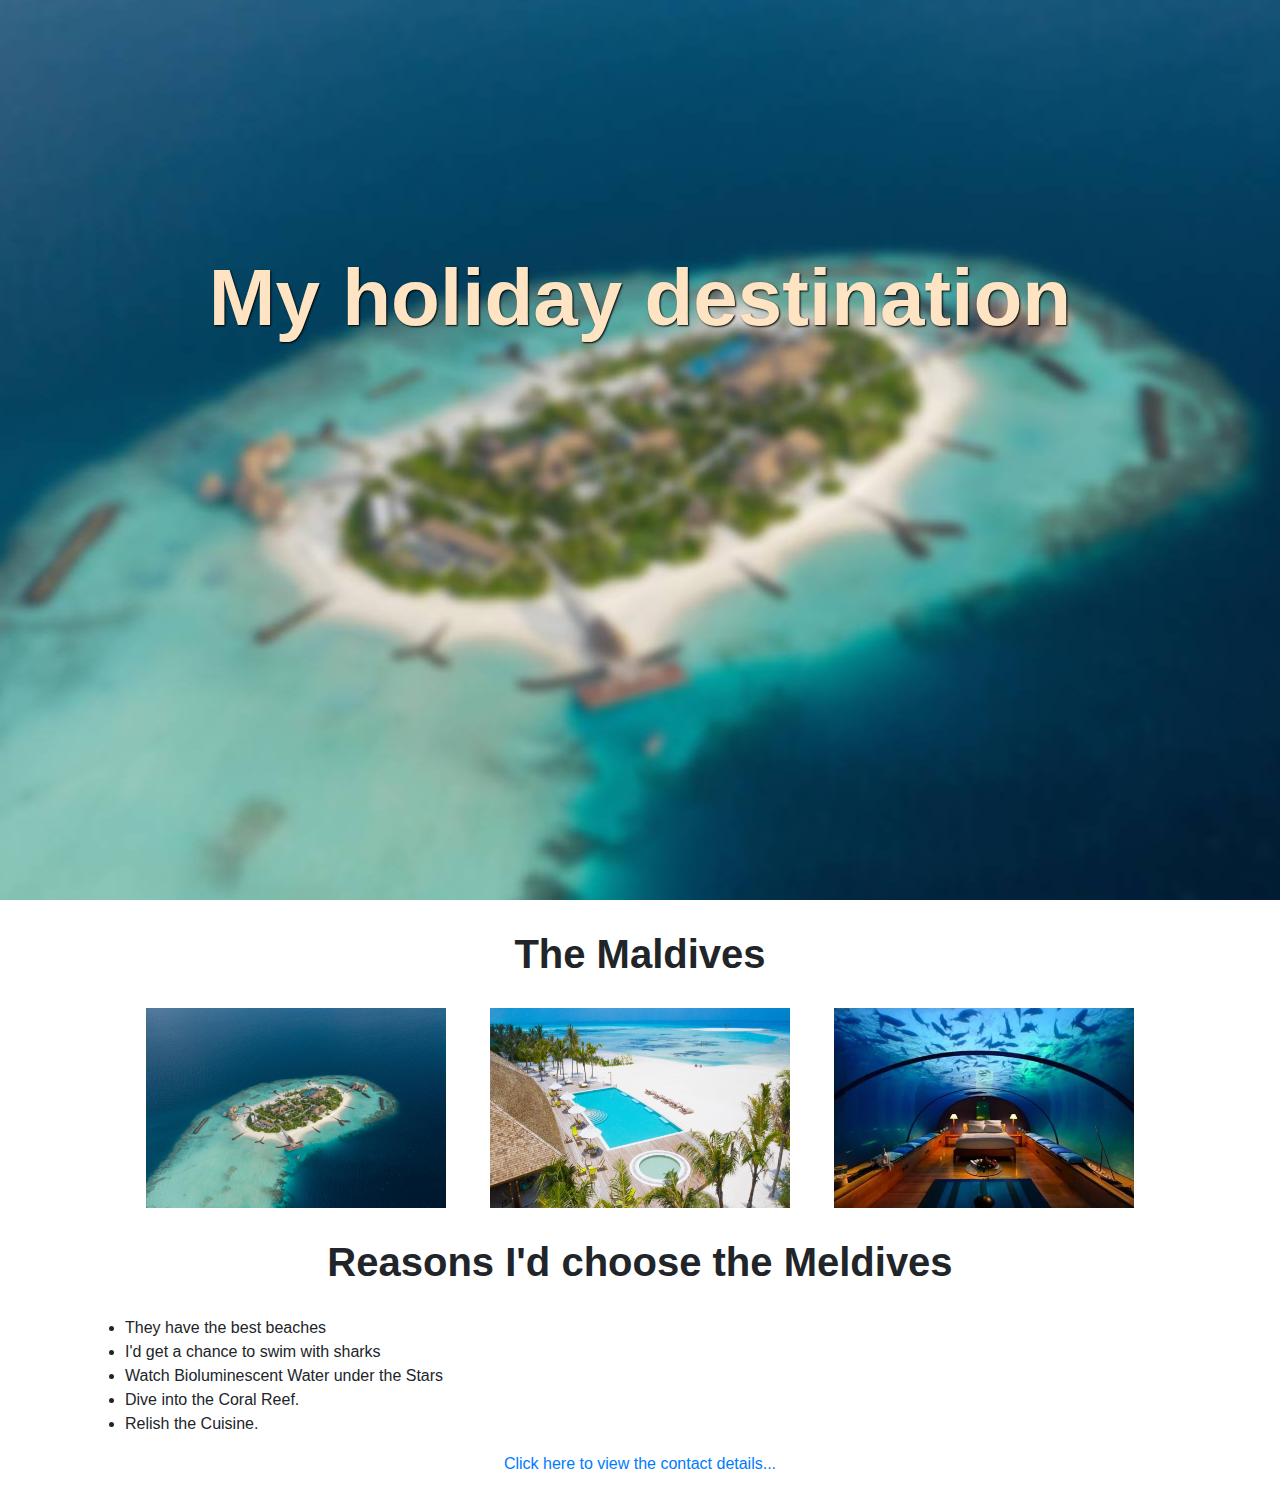
<file: index.html>
<!DOCTYPE html>
<html lang="en">
    <head>
        <meta charset="UTF-8" />
        <meta http-equiv="X-UA-Compatible" content="IE=edge" />
        <link
            rel="stylesheet"
            href="https://cdn.jsdelivr.net/npm/bootstrap@4.4.1/dist/css/bootstrap.min.css"
            integrity="sha384-Vkoo8x4CGsO3+Hhxv8T/Q5PaXtkKtu6ug5TOeNV6gBiFeWPGFN9MuhOf23Q9Ifjh"
            crossorigin="anonymous"
        />
        <link rel="stylesheet" href="styles.css" />
        <meta name="viewport" content="width=device-width, initial-scale=1.0" />
        <title>Holiday Destination</title>
    </head>
    <body>
        <header>
            <div class="container">
                <h1>My holiday destination</h1>
            </div>
        </header>
        <section class="pictures">
            <div class="container">
                <h3 class="title">The Maldives</h3>
                <div class="images">
                    <img
                        src="./images/maldives1.jpg"
                        width="300px"
                        height="200px"
                        alt=""
                    />
                    <img
                        src="./images/maldives2.jpg"
                        width="300px"
                        height="200px"
                        alt=""
                    />
                    <img
                        src="./images/maldives-undersea-restaurant.webp"
                        width="300px"
                        height="200px"
                        alt=""
                    />
                </div>
            </div>
        </section>
        <section>
            <div class="container">
                <h5 class="title">Reasons I'd choose the Meldives</h3>
                <ul class="reasons">
                    <li>They have the best beaches</li>
                    <li>I'd get a chance to swim with sharks</li>
                    <li>Watch Bioluminescent Water under the Stars</li>
                    <li>Dive into the Coral Reef.</li>
                    <li>Relish the Cuisine.</li>
                </ul>
            </div>
            <p class="link"><a href="./contact.html">Click here to view the contact details...</a></p>
        </section>
    </body>
</html>
</file>
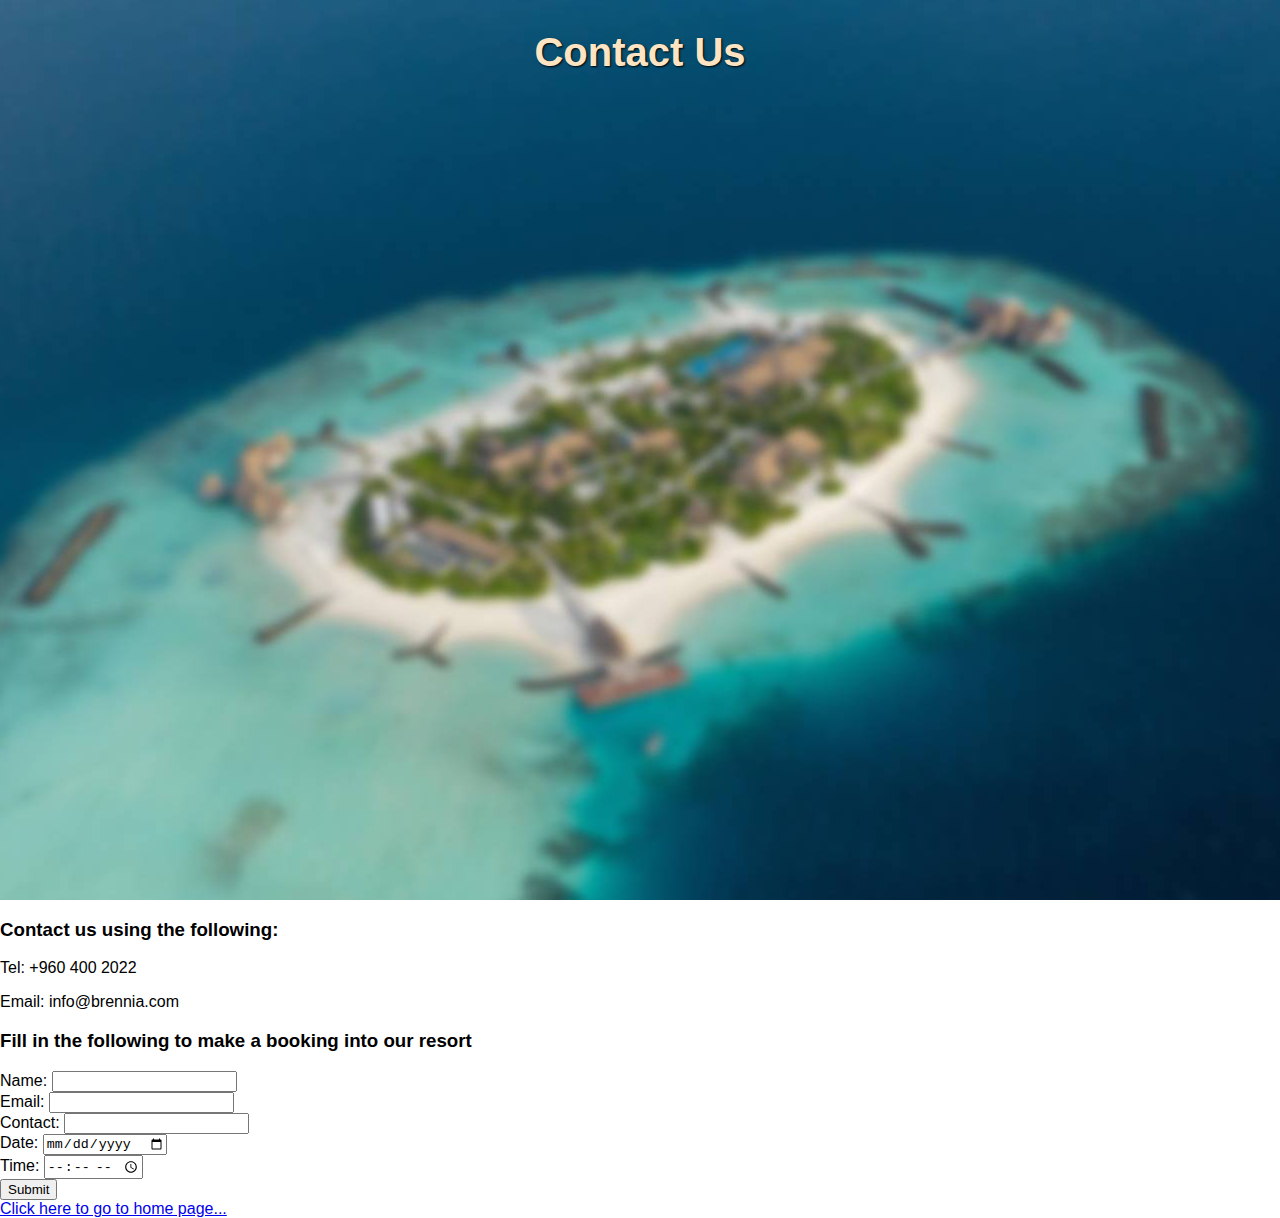
<file: contact.html>
<!DOCTYPE html>
<html lang="en">
    <head>
        <meta charset="UTF-8" />
        <meta http-equiv="X-UA-Compatible" content="IE=edge" />
        <meta name="viewport" content="width=device-width, initial-scale=1.0" />
        <link rel="stylesheet" href="styles.css" />
        <title>Contact</title>
    </head>
    <body>
        <header class="small-header">
            <div class="container">
                <h1 class="title">Contact Us</h1>
            </div>
        </header>

        <section class="info">
            <div class="container">
                <h3>Contact us using the following:</h3>
                <p>Tel: +960 400 2022</p>
                <p>Email: info@brennia.com</p>

                <h3>Fill in the following to make a booking into our resort</h3>
                <form action="https://formspree.io/f/xyyonkov" method="post">
                    <div class="line">
                        <label for="name"
                            >Name: <input type="text" name="name"
                        /></label>
                    </div>
                    <div class="line">
                        <label for="email"
                            >Email: <input type="email" name="email"
                        /></label>
                    </div>
                    <div class="line">
                        <label for="contact"
                            >Contact: <input type="text" name="contact"
                        /></label>
                    </div>
                    <div class="line">
                        <label for="date"
                            >Date: <input type="date" name="date"
                        /></label>
                    </div>
                    <div class="line">
                        <label for="time"
                            >Time: <input type="time" name="time"
                        /></label>
                    </div>
                    <div class="line">
                        <input type="submit" value="Submit" />
                    </div>
                </form>
            </div>
        </section>

        <a href="./index.html">Click here to go to home page...</a>
    </body>
</html>
</file>
<file: styles.css>
body {
    margin: 0;
    font-family: "Trebuchet MS", "Lucida Sans Unicode", "Lucida Grande",
        "Lucida Sans", Arial, sans-serif;
}

header {
    overflow: auto;
    height: 100vh;
    background-image: url("./images/maldives.jpg");
    background-size: 1800px 1200px;
    background-position: center;
}

header h1 {
    text-shadow: 1px 1px 2px black;
    color: bisque;
    margin: 250px 0 250px 0;
    font-size: 60pt;
    font-weight: bold;
    text-align: center;
}

.title {
    margin: 30px 0 30px 0;
    font-size: 30pt;
    font-weight: bold;
    text-align: center;
}

.images {
    text-align: center;
}
.images img {
    margin: 0 20px;
}
.link {
    text-align: center;
}
</file>
